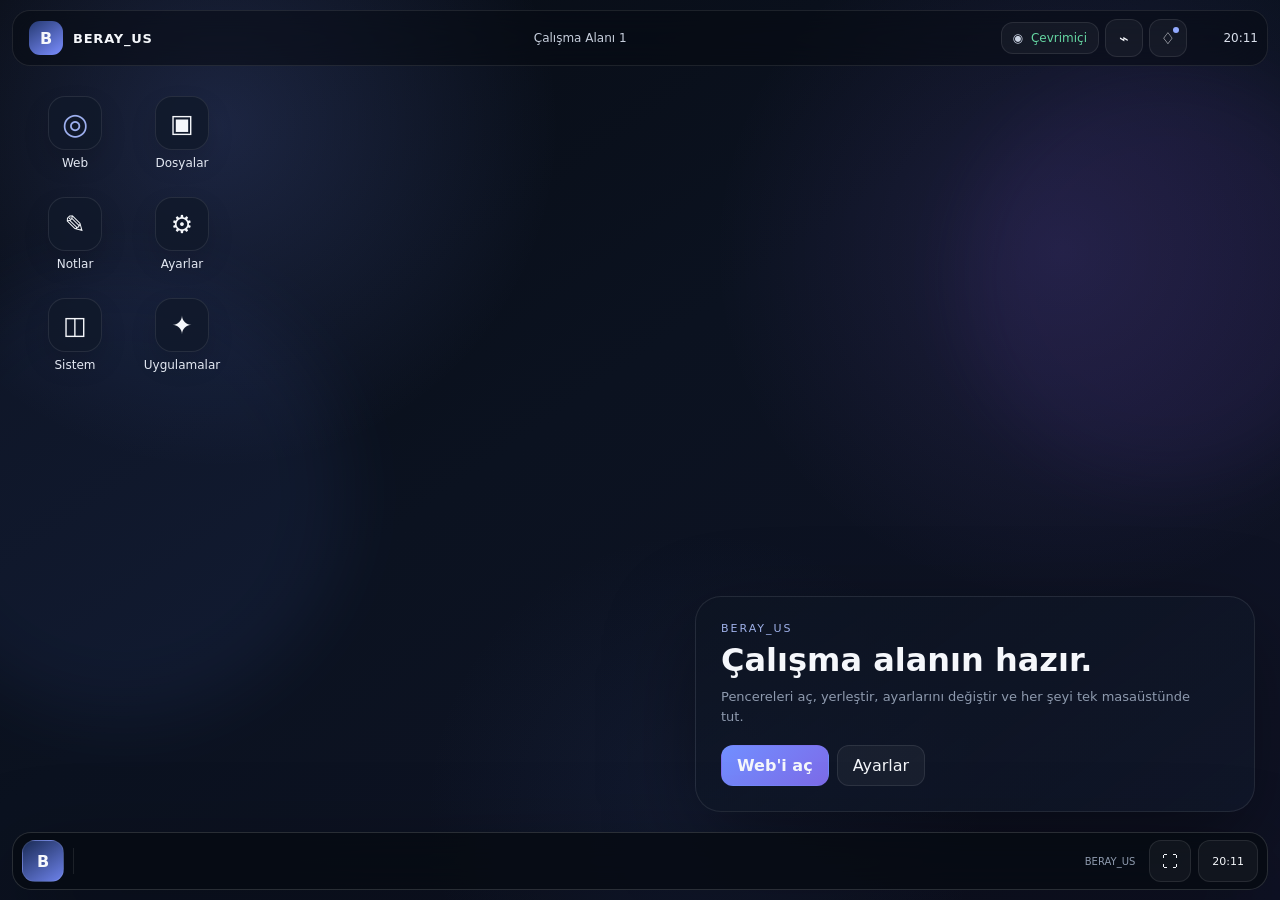
<file: index.html>
<!doctype html>
<html lang="tr">
<head>
  <meta charset="utf-8">
  <meta name="viewport" content="width=device-width, initial-scale=1, viewport-fit=cover">
  <meta name="theme-color" content="#070b12">
  <meta name="description" content="BERAY_US — modern bilgisayar çalışma alanı">
  <meta name="application-name" content="BERAY_US">
  <link rel="manifest" href="./manifest.json">
  <link rel="icon" href="./icons/beray-us-192.png">
  <link rel="stylesheet" href="./styles.css">
  <title>BERAY_US</title>
</head>
<body>
  <div id="boot" class="boot-screen">
    <div class="boot-mark">B</div>
    <div class="boot-name">BERAY_US</div>
    <div class="boot-status">Çalışma alanı hazırlanıyor</div>
    <div class="progress"><span></span></div>
    <div class="boot-meta">Desktop Core 0.3</div>
  </div>

  <div id="system" class="system hidden">
    <div class="wallpaper"></div>

    <header class="topbar">
      <div class="brand">
        <button id="brandButton" class="brand-button" title="Başlat menüsü">
          <span class="brand-logo">B</span>
          <span class="brand-text">BERAY_US</span>
        </button>
      </div>

      <div class="topbar-center">
        <span id="workspaceLabel">Çalışma Alanı 1</span>
      </div>

      <div class="top-actions">
        <button id="networkButton" class="status-button" title="Bağlantı">◉ <span>Çevrimiçi</span></button>
        <button id="quickButton" class="icon-button" title="Hızlı ayarlar">⌁</button>
        <button id="notifyButton" class="icon-button notification-button" title="Bildirimler">♢<span id="notificationDot"></span></button>
        <div id="topClock" class="top-clock">--:--</div>
      </div>
    </header>

    <main id="desktop" class="desktop">
      <div class="desktop-grid">
        <button class="desktop-app" data-app="browser">
          <span class="app-icon browser-glyph">◎</span>
          <span>Web</span>
        </button>
        <button class="desktop-app" data-app="files">
          <span class="app-icon">▣</span>
          <span>Dosyalar</span>
        </button>
        <button class="desktop-app" data-app="notes">
          <span class="app-icon">✎</span>
          <span>Notlar</span>
        </button>
        <button class="desktop-app" data-app="settings">
          <span class="app-icon">⚙</span>
          <span>Ayarlar</span>
        </button>
        <button class="desktop-app" data-app="system">
          <span class="app-icon">◫</span>
          <span>Sistem</span>
        </button>
        <button class="desktop-app" data-app="store">
          <span class="app-icon">✦</span>
          <span>Uygulamalar</span>
        </button>
      </div>

      <section class="hero-widget">
        <div class="hero-kicker">BERAY_US</div>
        <div class="hero-title">Çalışma alanın hazır.</div>
        <div class="hero-sub">Pencereleri aç, yerleştir, ayarlarını değiştir ve her şeyi tek masaüstünde tut.</div>
        <div class="hero-row">
          <button class="primary-button" data-app="browser">Web'i aç</button>
          <button class="soft-button" data-app="settings">Ayarlar</button>
        </div>
      </section>
    </main>

    <div id="windowLayer" class="window-layer"></div>

    <aside id="startMenu" class="panel start-menu hidden">
      <div class="panel-head">
        <div>
          <div class="panel-title">BERAY_US</div>
          <div class="panel-sub">Uygulamalar ve çalışma alanı</div>
        </div>
        <button class="icon-button" id="closeStart">×</button>
      </div>

      <div class="launcher-search">
        <span>⌕</span><input id="launcherSearch" placeholder="Uygulama ara…" autocomplete="off">
      </div>

      <div id="appGrid" class="app-grid">
        <button class="launcher-card" data-app="browser"><span>◎</span><strong>Web</strong><small>Google ve web</small></button>
        <button class="launcher-card" data-app="files"><span>▣</span><strong>Dosyalar</strong><small>Yerel alan</small></button>
        <button class="launcher-card" data-app="notes"><span>✎</span><strong>Notlar</strong><small>Yerel notlar</small></button>
        <button class="launcher-card" data-app="settings"><span>⚙</span><strong>Ayarlar</strong><small>Kişiselleştirme</small></button>
        <button class="launcher-card" data-app="system"><span>◫</span><strong>Sistem</strong><small>Durum merkezi</small></button>
        <button class="launcher-card" data-app="store"><span>✦</span><strong>Uygulamalar</strong><small>Kurulu uygulamalar</small></button>
      </div>

      <div class="menu-footer">
        <div><span class="profile-dot">B</span><div><strong>Beray</strong><small>BERAY_US yerel profil</small></div></div>
        <button id="sleepButton" class="soft-button">Uyku</button>
      </div>
    </aside>

    <aside id="quickPanel" class="panel quick-panel hidden">
      <div class="panel-head">
        <div><div class="panel-title">Hızlı Ayarlar</div><div class="panel-sub">BERAY_US kontrol merkezi</div></div>
        <button class="icon-button" id="closeQuick">×</button>
      </div>

      <div class="quick-grid">
        <button class="quick-tile active" id="wifiToggle"><span>◉</span><strong>Ağ</strong><small>Çevrimiçi</small></button>
        <button class="quick-tile" id="focusToggle"><span>◌</span><strong>Odak</strong><small>Bildirimleri azalt</small></button>
        <button class="quick-tile" id="motionToggle"><span>✧</span><strong>Hareket</strong><small>Duvar kâğıdı</small></button>
        <button class="quick-tile" id="fullscreenToggle"><span>⛶</span><strong>Tam ekran</strong><small>Uygulama görünümü</small></button>
      </div>

      <div class="panel-section">
        <div class="section-title">Parlaklık</div>
        <input id="brightnessRange" type="range" min="60" max="100" value="100">
      </div>
    </aside>

    <aside id="notifyPanel" class="panel notification-panel hidden">
      <div class="panel-head">
        <div><div class="panel-title">Bildirimler</div><div class="panel-sub">Son sistem olayları</div></div>
        <button class="icon-button" id="clearNotifications">Temizle</button>
      </div>
      <div id="notifications" class="notification-list"></div>
    </aside>

    <div id="installPrompt" class="install-prompt hidden">
      <div>
        <strong>BERAY_US'u bilgisayara yükle</strong>
        <span>Chrome/Edge'de uygulama penceresi olarak çalıştır.</span>
      </div>
      <button id="installBtn" class="primary-button">Yükle</button>
      <button id="installDismiss" class="icon-button">×</button>
    </div>

    <footer class="taskbar">
      <button id="taskStart" class="task-logo" title="Başlat">B</button>
      <div class="task-divider"></div>
      <div id="taskApps" class="task-apps"></div>
      <div class="task-spacer"></div>
      <div class="task-status">BERAY_US</div>
      <button id="taskFullscreen" class="task-icon" title="Tam ekran">⛶</button>
      <button id="taskClock" class="task-clock">--:--</button>
    </footer>

    <div id="toast" class="toast hidden"></div>
  </div>

  <script src="./app.js"></script>
</body>
</html>
</file>
<file: styles.css>
:root{
  --bg:#070b12;--surface:rgba(10,16,27,.83);--surface-strong:rgba(14,22,37,.95);
  --stroke:rgba(255,255,255,.09);--stroke-strong:rgba(255,255,255,.14);
  --text:#f5f7fb;--muted:#8e9aae;--accent:#8da9ff;--accent-2:#7e66ee;
  --good:#65d6a2;--warn:#f5cf7a;--shadow:0 30px 90px rgba(0,0,0,.38);
  --radius:22px;
}
*{box-sizing:border-box}
html,body{margin:0;width:100%;height:100%;overflow:hidden;background:var(--bg);color:var(--text);font-family:Inter,ui-sans-serif,system-ui,-apple-system,BlinkMacSystemFont,"Segoe UI",sans-serif}
button,input,select,textarea{font:inherit;color:inherit}
button{cursor:pointer}
.hidden{display:none!important}

.system{position:relative;width:100%;height:100%;overflow:hidden;background:#080d16}
.wallpaper{position:absolute;inset:0;z-index:0;background:
  radial-gradient(circle at 17% 14%,rgba(115,142,255,.19),transparent 26%),
  radial-gradient(circle at 83% 28%,rgba(153,112,255,.13),transparent 28%),
  radial-gradient(circle at 55% 90%,rgba(68,102,174,.10),transparent 26%),
  linear-gradient(145deg,#070b12 0%,#0b1220 45%,#101326 100%)}
.wallpaper:before,.wallpaper:after{content:"";position:absolute;border-radius:50%;filter:blur(35px);opacity:.33;transition:transform 5s ease}
.wallpaper:before{width:35vw;height:35vw;left:-8vw;top:30vh;background:rgba(95,131,255,.22);animation:floatOne 18s ease-in-out infinite alternate}
.wallpaper:after{width:32vw;height:32vw;right:-7vw;top:8vh;background:rgba(139,87,245,.19);animation:floatTwo 22s ease-in-out infinite alternate}
@keyframes floatOne{to{transform:translate(60px,-40px)}}
@keyframes floatTwo{to{transform:translate(-50px,30px)}}
.system.reduced-motion .wallpaper:before,.system.reduced-motion .wallpaper:after{animation:none}

.topbar{position:absolute;z-index:30;top:10px;left:12px;right:12px;height:56px;display:flex;align-items:center;padding:7px 9px;border:1px solid var(--stroke);background:rgba(6,10,18,.52);backdrop-filter:blur(22px);border-radius:18px}
.brand-button{background:transparent;border:0;display:flex;align-items:center;gap:10px;padding:5px 7px;border-radius:13px}
.brand-button:hover{background:rgba(255,255,255,.06)}
.brand-logo{width:34px;height:34px;border-radius:11px;display:grid;place-items:center;font-weight:900;background:linear-gradient(145deg,#263a72,#7b8eff)}
.brand-text{font-weight:800;letter-spacing:.06em;font-size:13px}
.topbar-center{flex:1;text-align:center;color:#c7cfdd;font-size:12px}
.top-actions{display:flex;align-items:center;gap:6px}
.status-button,.icon-button,.task-icon,.task-clock,.soft-button,.primary-button{border:1px solid var(--stroke);background:rgba(255,255,255,.045);border-radius:12px}
.status-button{padding:8px 11px;font-size:12px;color:#cbd4e4}.status-button span{margin-left:4px;color:var(--good)}
.icon-button{width:38px;height:38px;display:grid;place-items:center}.icon-button:hover,.task-icon:hover,.task-clock:hover,.soft-button:hover{background:rgba(255,255,255,.08);border-color:var(--stroke-strong)}
.notification-button{position:relative}
#notificationDot{position:absolute;width:6px;height:6px;background:#93aaff;border-radius:50%;right:7px;top:7px}
.top-clock{min-width:65px;text-align:right;font-size:12px;color:#dae0ec}
.desktop{position:absolute;z-index:1;inset:86px 25px 88px;display:flex;justify-content:space-between;gap:20px}
.desktop-grid{display:grid;grid-template-columns:repeat(2,100px);align-content:start;gap:7px}
.desktop-app{border:1px solid transparent;background:transparent;padding:9px 6px;border-radius:18px;display:flex;flex-direction:column;align-items:center;gap:6px}
.desktop-app:hover{background:rgba(255,255,255,.055);border-color:var(--stroke)}
.app-icon{width:54px;height:54px;border-radius:17px;display:grid;place-items:center;border:1px solid var(--stroke);background:rgba(16,25,42,.82);box-shadow:0 12px 26px rgba(0,0,0,.13);font-size:25px}
.desktop-app>span:last-child{font-size:12px;color:#e3e8f2}
.browser-glyph{font-size:30px;color:#9dafee}

.hero-widget{align-self:flex-end;width:min(560px,55vw);padding:25px;border:1px solid var(--stroke);background:linear-gradient(145deg,rgba(13,20,34,.76),rgba(17,25,43,.56));backdrop-filter:blur(18px);border-radius:26px;box-shadow:var(--shadow)}
.hero-kicker{font-size:11px;letter-spacing:.18em;color:#9fb1e9}.hero-title{font-size:32px;font-weight:850;margin-top:6px}.hero-sub{color:var(--muted);line-height:1.55;font-size:13px;max-width:475px;margin-top:8px}.hero-row{display:flex;gap:8px;margin-top:18px}
.primary-button{padding:10px 15px;background:linear-gradient(135deg,#718fff,#7d6be9);border-color:transparent;font-weight:700}
.soft-button{padding:10px 15px}

.window-layer{position:absolute;z-index:10;inset:0;pointer-events:none}
.app-window{position:absolute;pointer-events:auto;min-width:350px;min-height:240px;width:min(900px,calc(100vw - 70px));height:min(640px,calc(100vh - 125px));left:50%;top:48%;transform:translate(-50%,-50%);border:1px solid var(--stroke-strong);background:var(--surface-strong);border-radius:22px;box-shadow:var(--shadow);overflow:hidden;backdrop-filter:blur(26px);resize:both;max-width:calc(100vw - 24px);max-height:calc(100vh - 105px)}
.app-window.maximized{left:12px;top:75px;width:calc(100vw - 24px)!important;height:calc(100vh - 152px)!important;transform:none!important;resize:none}
.app-window.minimized{display:none}
.window-head{height:54px;padding:0 10px 0 15px;display:flex;align-items:center;gap:10px;border-bottom:1px solid var(--stroke);user-select:none}
.window-head.drag-handle{cursor:grab}.window-head.drag-handle:active{cursor:grabbing}
.window-appmark{width:30px;height:30px;border-radius:10px;display:grid;place-items:center;background:rgba(255,255,255,.065);border:1px solid var(--stroke)}
.window-title{font-weight:750;font-size:13px;flex:1}
.window-actions{display:flex;gap:5px}
.window-actions button{width:32px;height:32px;border-radius:10px;border:1px solid transparent;background:transparent}
.window-actions button:hover{background:rgba(255,255,255,.06);border-color:var(--stroke)}
.window-body{height:calc(100% - 54px);overflow:auto;padding:20px}

.browser-shell{height:100%;display:flex;flex-direction:column;gap:10px}
.browser-toolbar{display:flex;gap:6px;align-items:center}
.browser-nav{display:flex;gap:5px}.browser-nav button{width:34px;height:34px;border-radius:10px;border:1px solid var(--stroke);background:rgba(255,255,255,.04)}
.address-bar{flex:1;display:flex;align-items:center;gap:8px;padding:0 11px;height:36px;border-radius:11px;border:1px solid var(--stroke);background:rgba(0,0,0,.17)}
.address-bar input{border:0;outline:0;background:transparent;flex:1;font-size:12px}
.address-go{width:35px;height:35px;border-radius:10px;border:1px solid var(--stroke);background:rgba(255,255,255,.04)}
.browser-frame{position:relative;flex:1;border-radius:16px;overflow:hidden;border:1px solid var(--stroke);background:#fff}
.browser-frame iframe{display:block;width:100%;height:100%;border:0;background:#fff}
.browser-fallback{position:absolute;inset:0;display:flex;align-items:center;justify-content:center;padding:24px;background:linear-gradient(145deg,#f5f7fb,#e8edf5);color:#273246;text-align:center}
.browser-fallback>div{max-width:520px}.browser-fallback h3{margin:0 0 7px;font-size:19px}.browser-fallback p{font-size:13px;line-height:1.6;color:#5c687b}.browser-fallback .fallback-actions{display:flex;justify-content:center;gap:8px;margin-top:15px}
.browser-note{font-size:11px;color:var(--muted);padding:0 2px}

.files-grid{display:grid;grid-template-columns:repeat(auto-fill,minmax(160px,1fr));gap:10px}
.file-card{padding:17px;border-radius:17px;border:1px solid var(--stroke);background:rgba(255,255,255,.035)}
.file-card .file-icon{font-size:28px}.file-card strong{display:block;margin-top:9px;font-size:13px}.file-card small{display:block;color:var(--muted);margin-top:4px}
.dropzone{border:1px dashed rgba(255,255,255,.18);border-radius:20px;padding:30px;text-align:center;margin-bottom:15px;background:rgba(255,255,255,.02)}
.dropzone input{margin-top:12px}

.notes-layout{display:grid;grid-template-columns:190px 1fr;gap:12px;height:100%}
.note-list{border:1px solid var(--stroke);border-radius:17px;padding:8px;overflow:auto;background:rgba(255,255,255,.02)}
.note-item{display:block;width:100%;text-align:left;background:transparent;border:0;border-radius:12px;padding:11px;margin-bottom:4px}
.note-item:hover,.note-item.active{background:rgba(255,255,255,.06)}
.note-editor{display:flex;flex-direction:column;gap:9px}.note-title-input,.note-textarea{width:100%;border:1px solid var(--stroke);background:rgba(0,0,0,.13);border-radius:14px;padding:12px;outline:none}.note-textarea{resize:none;flex:1;min-height:260px;line-height:1.55}
.note-actions{display:flex;gap:7px}

.settings-section{display:grid;gap:10px}.settings-card{border:1px solid var(--stroke);border-radius:18px;padding:16px;background:rgba(255,255,255,.03)}
.settings-row{display:flex;align-items:center;justify-content:space-between;gap:15px;padding:12px 0;border-bottom:1px solid var(--stroke)}.settings-row:last-child{border-bottom:0}
.settings-label strong{display:block;font-size:13px}.settings-label span{display:block;color:var(--muted);font-size:11px;margin-top:3px}
.select{padding:9px 11px;border-radius:11px;border:1px solid var(--stroke);background:#111a2b}
.range{accent-color:#8ea8ff}

.metrics{display:grid;grid-template-columns:repeat(4,minmax(0,1fr));gap:9px}.metric{padding:15px;border:1px solid var(--stroke);border-radius:16px;background:rgba(255,255,255,.03)}.metric small{color:var(--muted)}.metric strong{display:block;font-size:22px;margin-top:4px}
.system-log{margin-top:12px;border:1px solid var(--stroke);border-radius:16px;overflow:auto;max-height:270px}.log-row{display:grid;grid-template-columns:90px 90px 1fr;gap:10px;padding:10px 12px;border-bottom:1px solid var(--stroke);font-size:11px}.log-row:last-child{border-bottom:0}.log-row span{color:var(--muted)}

.store-grid{display:grid;grid-template-columns:repeat(2,minmax(0,1fr));gap:10px}.store-card{padding:16px;border-radius:18px;border:1px solid var(--stroke);background:rgba(255,255,255,.03);display:grid;grid-template-columns:42px 1fr auto;gap:10px;align-items:center}.store-icon{width:42px;height:42px;border-radius:13px;display:grid;place-items:center;background:rgba(255,255,255,.05);font-size:20px}.store-card strong{display:block;font-size:13px}.store-card small{display:block;color:var(--muted);margin-top:3px;font-size:11px}
.pill{display:inline-flex;align-items:center;padding:5px 8px;border-radius:99px;font-size:10px;border:1px solid var(--stroke);color:#bfc8d9}

.panel{position:absolute;z-index:40;border:1px solid var(--stroke-strong);background:rgba(8,13,22,.93);backdrop-filter:blur(28px);box-shadow:var(--shadow);border-radius:22px}
.panel-head{display:flex;align-items:flex-start;gap:14px;padding:16px;border-bottom:1px solid var(--stroke)}.panel-head>div{flex:1}.panel-title{font-size:15px;font-weight:800}.panel-sub{margin-top:3px;color:var(--muted);font-size:11px}
.start-menu{left:16px;bottom:78px;width:min(620px,calc(100vw - 32px));padding:0;overflow:hidden}
.launcher-search{margin:12px;border:1px solid var(--stroke);background:rgba(255,255,255,.035);height:40px;border-radius:13px;display:flex;align-items:center;gap:7px;padding:0 11px}.launcher-search input{border:0;outline:0;background:transparent;flex:1}
.app-grid{padding:4px 12px 16px;display:grid;grid-template-columns:repeat(3,minmax(0,1fr));gap:8px;max-height:390px;overflow:auto}
.launcher-card{border:1px solid var(--stroke);background:rgba(255,255,255,.028);border-radius:16px;min-height:100px;padding:13px;text-align:left;display:flex;flex-direction:column;align-items:flex-start;gap:6px}.launcher-card:hover{background:rgba(255,255,255,.06)}.launcher-card>span{font-size:23px}.launcher-card strong{font-size:12px}.launcher-card small{font-size:10px;color:var(--muted)}
.menu-footer{border-top:1px solid var(--stroke);padding:11px 13px;display:flex;justify-content:space-between;align-items:center}.menu-footer>div{display:flex;align-items:center;gap:9px}.profile-dot{width:31px;height:31px;border-radius:50%;display:grid;place-items:center;background:linear-gradient(135deg,#718fff,#7e68e8);font-weight:800}.menu-footer small{display:block;color:var(--muted);font-size:10px;margin-top:2px}
.quick-panel{right:16px;top:74px;width:min(400px,calc(100vw - 32px));padding:0}.quick-grid{padding:13px;display:grid;grid-template-columns:repeat(2,1fr);gap:8px}.quick-tile{min-height:92px;text-align:left;padding:12px;border:1px solid var(--stroke);border-radius:16px;background:rgba(255,255,255,.03)}.quick-tile:hover{background:rgba(255,255,255,.065)}.quick-tile.active{outline:1px solid rgba(141,169,255,.38);background:rgba(108,135,255,.08)}.quick-tile span{font-size:18px}.quick-tile strong{display:block;margin-top:7px;font-size:12px}.quick-tile small{display:block;color:var(--muted);margin-top:3px}
.panel-section{padding:13px;border-top:1px solid var(--stroke)}.section-title{font-size:11px;color:var(--muted);margin-bottom:8px}.panel-section input{width:100%}
.notification-panel{right:16px;top:74px;width:min(390px,calc(100vw - 32px));max-height:min(580px,calc(100vh - 105px));overflow:auto;padding:0}.notification-list{padding:10px}.notification-item{padding:12px;border:1px solid var(--stroke);border-radius:15px;background:rgba(255,255,255,.03);margin-bottom:7px}.notification-item strong{font-size:12px}.notification-item p{margin:4px 0 0;font-size:11px;line-height:1.5;color:#aab4c5}.notification-item time{display:block;margin-top:6px;color:var(--muted);font-size:9px}

.install-prompt{position:absolute;z-index:50;top:75px;left:50%;transform:translateX(-50%);width:min(650px,calc(100vw - 32px));display:flex;align-items:center;gap:9px;padding:12px 13px;background:rgba(8,13,22,.94);backdrop-filter:blur(25px);border:1px solid var(--stroke-strong);border-radius:18px;box-shadow:var(--shadow)}.install-prompt>div{flex:1}.install-prompt strong{font-size:12px;display:block}.install-prompt span{color:var(--muted);font-size:10px;display:block;margin-top:2px}
.taskbar{position:absolute;z-index:35;left:12px;right:12px;bottom:10px;height:58px;border:1px solid var(--stroke-strong);background:rgba(7,11,19,.84);backdrop-filter:blur(24px);border-radius:19px;padding:7px 9px;display:flex;align-items:center;gap:7px;box-shadow:var(--shadow)}
.task-logo{width:42px;height:42px;border:1px solid var(--stroke);background:linear-gradient(145deg,#1a2b55,#6d82ea);border-radius:13px;font-weight:900}.task-divider{width:1px;height:26px;background:var(--stroke);margin:0 2px}.task-apps{display:flex;gap:5px}.task-app{height:42px;min-width:42px;border:1px solid transparent;border-radius:12px;background:transparent}.task-app:hover,.task-app.active{background:rgba(255,255,255,.07);border-color:var(--stroke)}.task-spacer{flex:1}.task-status{font-size:10px;color:var(--muted);padding:0 7px}.task-icon{width:42px;height:42px}.task-clock{height:42px;padding:0 13px;font-size:11px}
.toast{position:absolute;z-index:80;right:18px;bottom:80px;padding:11px 14px;border:1px solid var(--stroke-strong);background:rgba(8,13,22,.95);border-radius:14px;box-shadow:var(--shadow);font-size:11px}
.empty-state{padding:35px;text-align:center;color:var(--muted);font-size:12px}
.boot-screen{position:fixed;z-index:100;inset:0;display:flex;flex-direction:column;align-items:center;justify-content:center;background:#050811}.boot-mark{width:78px;height:78px;border-radius:25px;display:grid;place-items:center;background:linear-gradient(145deg,#243667,#7b8eff);font-weight:900;font-size:38px;box-shadow:0 22px 70px rgba(90,120,255,.22)}.boot-name{margin-top:16px;font-weight:850;letter-spacing:.16em}.boot-status{margin-top:5px;color:var(--muted);font-size:11px}.progress{width:180px;height:4px;border-radius:999px;background:rgba(255,255,255,.08);overflow:hidden;margin-top:18px}.progress span{display:block;height:100%;width:55%;background:linear-gradient(90deg,#7f9fff,#8167ee);animation:bootProgress 1.1s ease-in-out infinite}.boot-meta{margin-top:13px;color:#5e6a80;font-size:9px}@keyframes bootProgress{from{transform:translateX(-130%)}to{transform:translateX(330%)}}

@media(max-width:850px){
  .status-button span,.brand-text,.topbar-center{display:none}
  .hero-widget{width:min(520px,70vw)}
  .metrics{grid-template-columns:repeat(2,minmax(0,1fr))}
  .store-grid{grid-template-columns:1fr}
  .app-window{width:calc(100vw - 30px)}
}
@media(max-width:620px){
  .desktop{inset:82px 10px 80px}.desktop-grid{grid-template-columns:repeat(3,80px)}.hero-widget{position:absolute;left:0;right:0;bottom:0;width:auto;padding:18px}.hero-title{font-size:24px}
  .app-grid{grid-template-columns:repeat(2,minmax(0,1fr))}
  .notes-layout{grid-template-columns:1fr}.note-list{max-height:145px}
  .window-body{padding:14px}
  .app-window{min-width:0;min-height:0}
}
</file>
